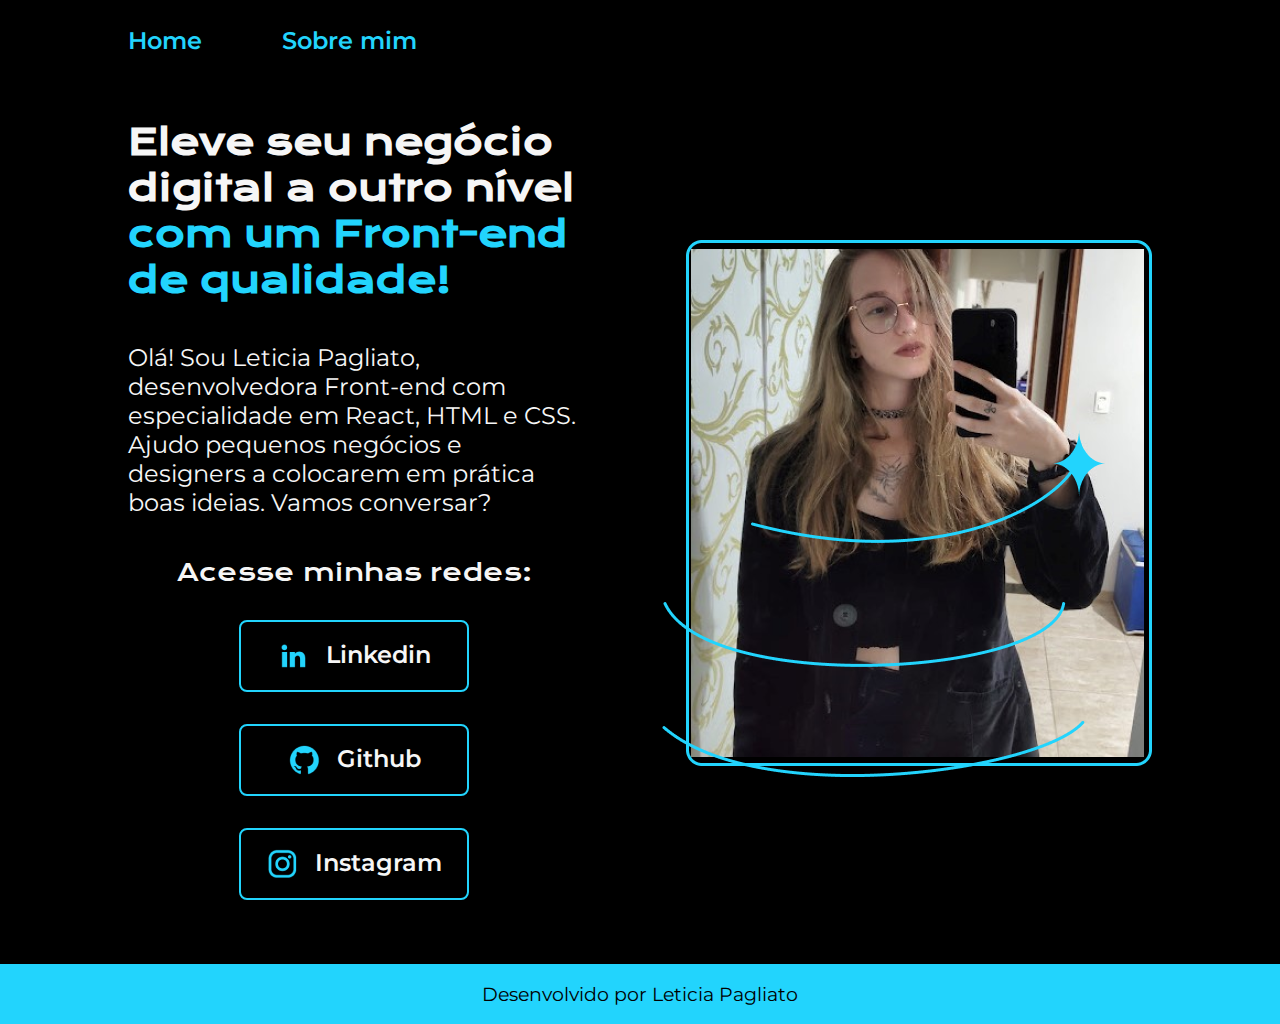
<file: index.html>
<!DOCTYPE html>
<html lang="pt-br">
<head>
    <meta charset="UTF-8">
    <meta http-equiv="X-UA-Compatible" content="IE=edge">
    <meta name="viewport" content="width=device-width, initial-scale=1.0">
    <title>Portfolio</title>
    <link rel="stylesheet" href="./styles/style.css">
</head>
<body>
    <header class="cabecalho">
        <nav class="cabecalho__menu">
            <a class="cabecalho__menu__link" href="index.html">Home</a>
            <a class="cabecalho__menu__link" href="about.html">Sobre mim</a>
        </nav>
    </header>
    <main class = "apresentacao">
        <section class="apresentacao__conteudo">   
            <h1 class="apresentacao__conteudo__titulo">Eleve seu negócio digital a outro nível
            <strong class="titulo-destaque"> com um Front-end de qualidade!
            </strong></h1>
            <p class="apresentacao__conteudo__texto">Olá! Sou Leticia Pagliato, desenvolvedora Front-end com especialidade em React, HTML e CSS. Ajudo pequenos negócios e designers a colocarem em prática boas ideias. Vamos conversar?
            </p>
            <div class="apresentacao__links">
            <h2 class="apresentacao__links__subtitulo"> Acesse minhas redes: </h2>
            <a class="apresentacao__links__navegacao" href="https://www.linkedin.com/in/leticia-pagliato-8b32a512b/">
                <img src="./assets/linkedin.png">
                Linkedin
            </a>
            <a class="apresentacao__links__navegacao" href="https://github.com/pagliato">
                <img src="./assets/github.png">
                Github
            </a>
            <a class="apresentacao__links__navegacao" href="https://instagram.com/pagliato.le">
                <img src="./assets/instagram.png">
                Instagram
            </a>
            </div>        
        </section>    
            <img class="apresentacao__imagem" src="./assets/leticia.png" alt="Foto da Leticia">    
    </main>
    <footer class="rodape">
        <p>Desenvolvido por Leticia Pagliato</p>
    </footer>
</body>
</html>
</file>
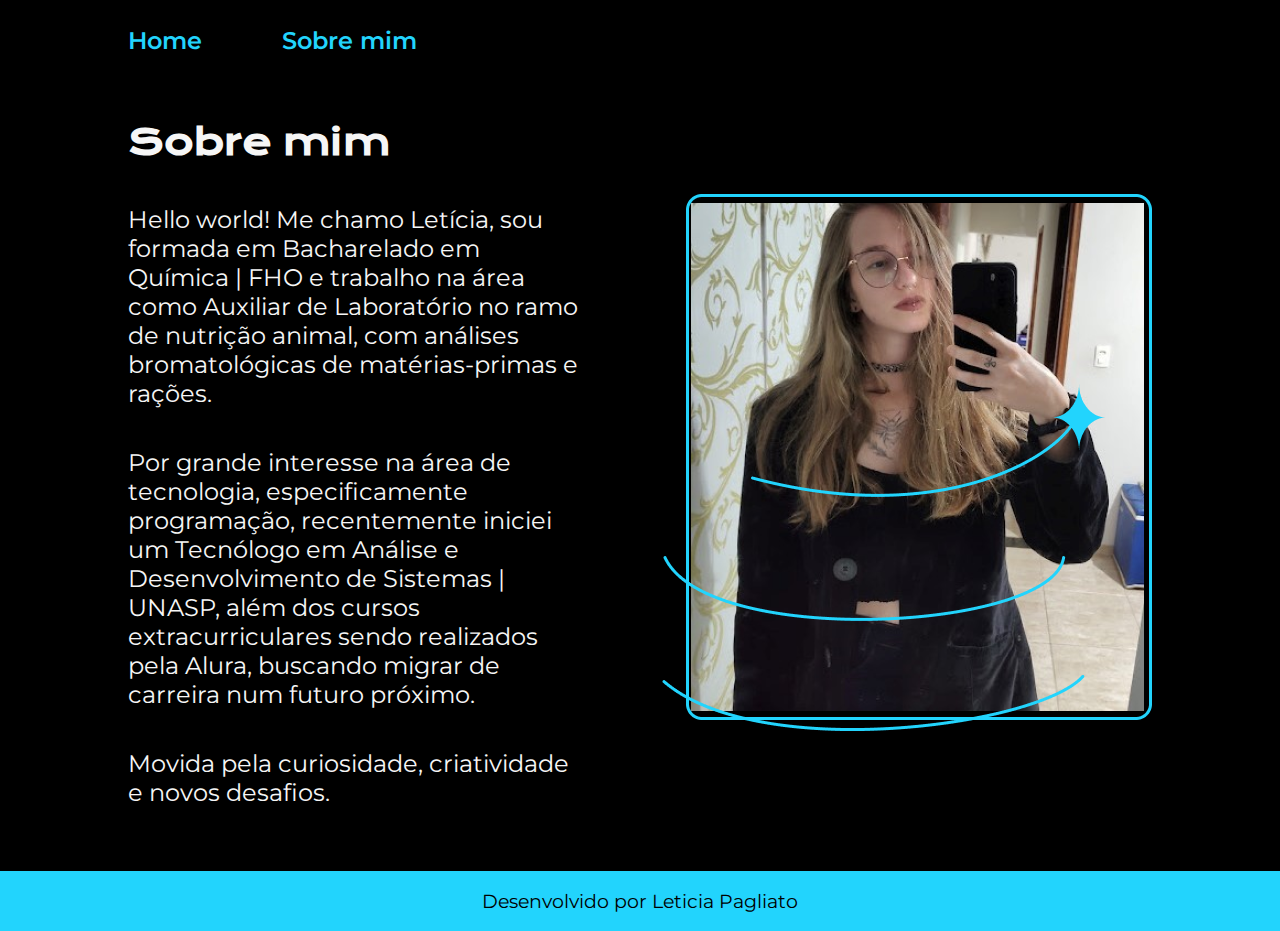
<file: about.html>
<!DOCTYPE html>
<html lang="en">
<head>
    <meta charset="UTF-8">
    <meta http-equiv="X-UA-Compatible" content="IE=edge">
    <meta name="viewport" content="width=device-width, initial-scale=1.0">
    <title>Sobre Mim</title>
    <link rel="stylesheet" href="./styles/style.css">
</head>
<body>
    <header class="cabecalho">
        <nav class="cabecalho__menu">
            <a class="cabecalho__menu__link" href="index.html">Home</a>
            <a class="cabecalho__menu__link" href="about.html">Sobre mim</a>
        </nav>
    </header>
    <main class="apresentacao"> 
        <section class="apresentacao__conteudo">
            <h1 class="apresentacao__conteudo__titulo">Sobre mim</h1>
            <p class="apresentacao__conteudo__texto">Hello world! Me chamo Letícia, sou formada em Bacharelado em Química | FHO e trabalho na área como Auxiliar de Laboratório no ramo de nutrição animal, com análises bromatológicas de matérias-primas e rações.</p>
            <p class="apresentacao__conteudo__texto">Por grande interesse na área de tecnologia, especificamente programação, recentemente iniciei um Tecnólogo em Análise e Desenvolvimento de Sistemas | UNASP, além dos cursos extracurriculares sendo realizados pela Alura, buscando migrar de carreira num futuro próximo.</p>
            <p class="apresentacao__conteudo__texto">Movida pela curiosidade, criatividade e novos desafios. </p>
        </section>
        <img class="apresentacao__imagem" src="./assets/leticia.png" alt="Foto da Leticia">
    </main>
    <footer class="rodape">
        <p>Desenvolvido por Leticia Pagliato</p>
    </footer>
</body>
</html>
</file>
<file: styles/style.css>
@import url('https://fonts.googleapis.com/css2?family=Krona+One&family=Montserrat:wght@400;600&display=swap');

:root{
    --cor-primaria: #000000;
    --cor-secundaria: #F6F6F6;
    --cor-terciaria: #22D4FD;
    --cor-hover: #272727;

    --fonte-primaria:'Krona One', sans-serif;
    --fonte-secundaria:'Montserrat', sans-serif;
}
* { 
    margin: 0;
    padding: 0;
}
body {
    /* height: 100vh; */
    box-sizing: border-box;
    background-color: var(--cor-primaria);
    color: var(--cor-secundaria);
}
.cabecalho{
    padding: 2% 0% 0% 10%;
}
.cabecalho__menu{
    display: flex;
    gap: 80px;
}
.cabecalho__menu__link{
    font-family: var(--fonte-secundaria);
    font-size: 1.5rem;
    font-weight: 600;
    color: var(--cor-terciaria);
    text-decoration: none;
}
.apresentacao{
    padding: 5% 10%;
    display: flex; /* or inline-flex*/
    align-items: center;
    justify-content: space-between;
    gap: 82px;
}
.apresentacao__conteudo{
    width: 50%; 
    display: flex;
    flex-direction: column;
    gap: 40px;
}
.apresentacao__conteudo__titulo{
    font-size: 2.25rem;
    font-family: var(--fonte-primaria)
}
.titulo-destaque {
    color: var(--cor-terciaria);
}
.apresentacao__conteudo__texto{
    font-size: 1.5rem;
    font-family: var(--fonte-secundaria);
}
.apresentacao__links {
    display: flex;
    flex-direction: column;
    justify-content: space-between;
    align-items: center;
    gap: 32px;

}
.apresentacao__links__subtitulo{
    font-family: var(--fonte-primaria);
    font-weight: 400;
    font-size: 1.5rem;
}
.apresentacao__links__navegacao {
    /* background-color: #22D4FD; */
    display: flex;
    justify-content: center;
    gap: 16px;
    border: 2px solid var(--cor-terciaria);
    width: 50%;
    text-align: center;
    border-radius: 8px;
    font-size: 1.5rem;
    font-weight: 600;
    padding: 18px 0;
    text-decoration: none;
    color: var(--cor-secundaria);
    font-family: var(--fonte-secundaria);
}
.apresentacao__links__link:hover{
    background-color: var(--cor-hover);
    /* padding: 4%; */
}
.apresentacao__imagem{
    width: 50%;
}
.rodape{
    padding: 18px;
    color: var(--cor-primaria);
    background-color: var(--cor-terciaria);
    text-align: center;
    font-family: var(--fonte-secundaria);
    font-size: 1.2rem;
    font-weight: 400;
}
@media (max-width: 1200px){
    .cabecalho{
        padding: 10%;
    }
    .cabecalho__menu{
        justify-content: center;
    }
    .apresentacao{
        flex-direction: column-reverse;
        padding: 5%;
    }
    .apresentacao__conteudo{
        width: auto;
    }
}
</file>
